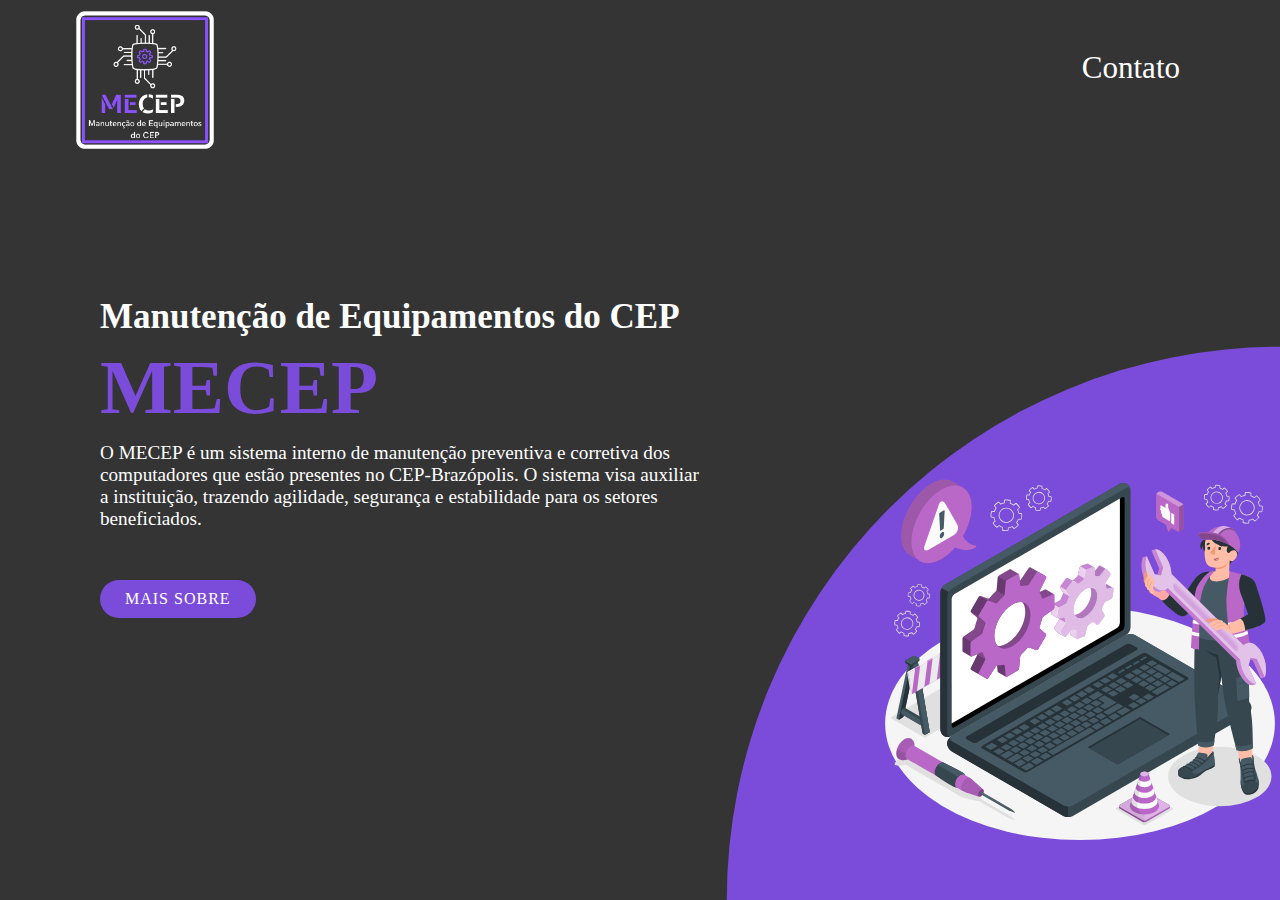
<file: index.html>
<!DOCTYPE html>
<html lang="en">
<head>
    <meta charset="UTF-8">
    <meta http-equiv="X-UA-Compatible" content="IE=edge">
    <meta name="viewport" content="width=device-width, initial-scale=1.0">
    <link rel="stylesheet" href="style.css">
     <link rel="icon" type="imagem/png" href="logo2.png" > 
    <title>Bem vindo ao MECEP</title>
    
</head>
<body>
    <section>
        <div class="circle"></div>
        <header>
            <a href="#"><img src="logo2.png" alt="logo" class="logo"></a>
            <nav class="navegation">
                <ul>
                    
                    <li><a class="ini" href="./linkcontatositecadastro.html">Contato</a></li>
                    
                
                </ul>
            </nav>
        </header>
        <div class="container">
            <div class="text">
                <h2 class="oii">Manutenção  de Equipamentos do CEP<br> <span> MECEP</span></h2>
                <big><p class="alinhamento"> O MECEP  é um sistema interno de manutenção preventiva e corretiva dos computadores que estão presentes no CEP-Brazópolis.
                    O sistema visa auxiliar a instituição, trazendo agilidade, segurança e estabilidade para os setores beneficiados. </p></big>
                <a class="maissobre" href="./maissobre.html"> MAIS SOBRE </a>
            </div>
        </div>
        
        <div class="boxing">
           
            <img src="comp.svg" alt="left-login image" class="img1">
           
        </div>
    </section>
</body>
</html>
</file>
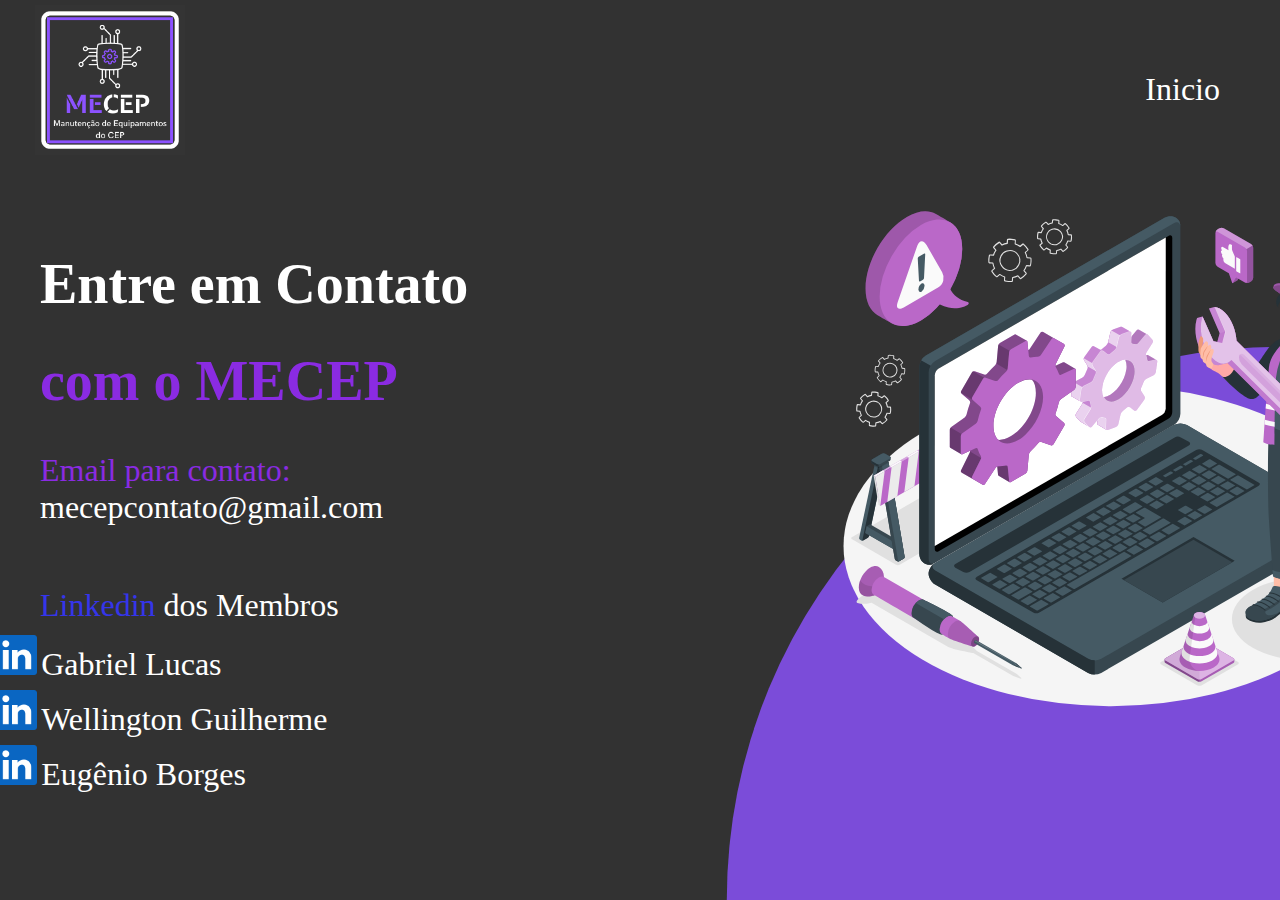
<file: linkcontatositecadastro.html>
<!DOCTYPE html>
<html lang="en">
<head>
    <meta charset="UTF-8">
    <meta http-equiv="X-UA-Compatible" content="IE=edge">
    <meta name="viewport" content="width=device-width, initial-scale=1.0">
    <link rel="stylesheet" href="stylecontatosite.css" rel="stylesheet">
    <link rel="icon" type="imagem/png" href="logo2.png"  >
    
    <title>Contato</title>
</head>
<body>
    <header>
        <a href="#"><img src="logo2.png" alt="logo" class="logo"></a>
        <div id="title">
           
        </div>

        <ul>
            <a href="./index.html"><li>Inicio</li></a>
         
        

        </ul>   
    </header>

    
    <main>
                <aside>
                    <h2>Entre em Contato</h2>
                    <h2> <span style="color:blueviolet;">com o MECEP</span> </h2>
                   <h1><span style="color:blueviolet;">Email para contato:</span><br>mecepcontato@gmail.com</h1><br>

<div class="circle"></div>
<div class="boxing">
           
            <img src="comp.svg" alt="left-login image" class="img1">
           
        </div>

                   <h1><span style="color:rgb(53, 53, 235);">Linkedin</span> dos Membros</h1>
                    <img src="link.png" class="img2">
                    <a href="https://www.linkedin.com/in/gabriel-bernardes-56b773252/">Gabriel Lucas</a><br><br>
                    <img src="link.png" class="img2">
                    <a href="https://www.linkedin.com/in/guilherme-santos-3343a7252/">Wellington Guilherme</a><br><br>
                    <img src="link.png" class="img2">
                    <a href="https://www.linkedin.com/in/eug%C3%AAnio-borges-76a437252/">Eugênio Borges</a><br><br><br>
        
                </aside>
        
                
            </main>
            
        </body>
        </html>
</file>
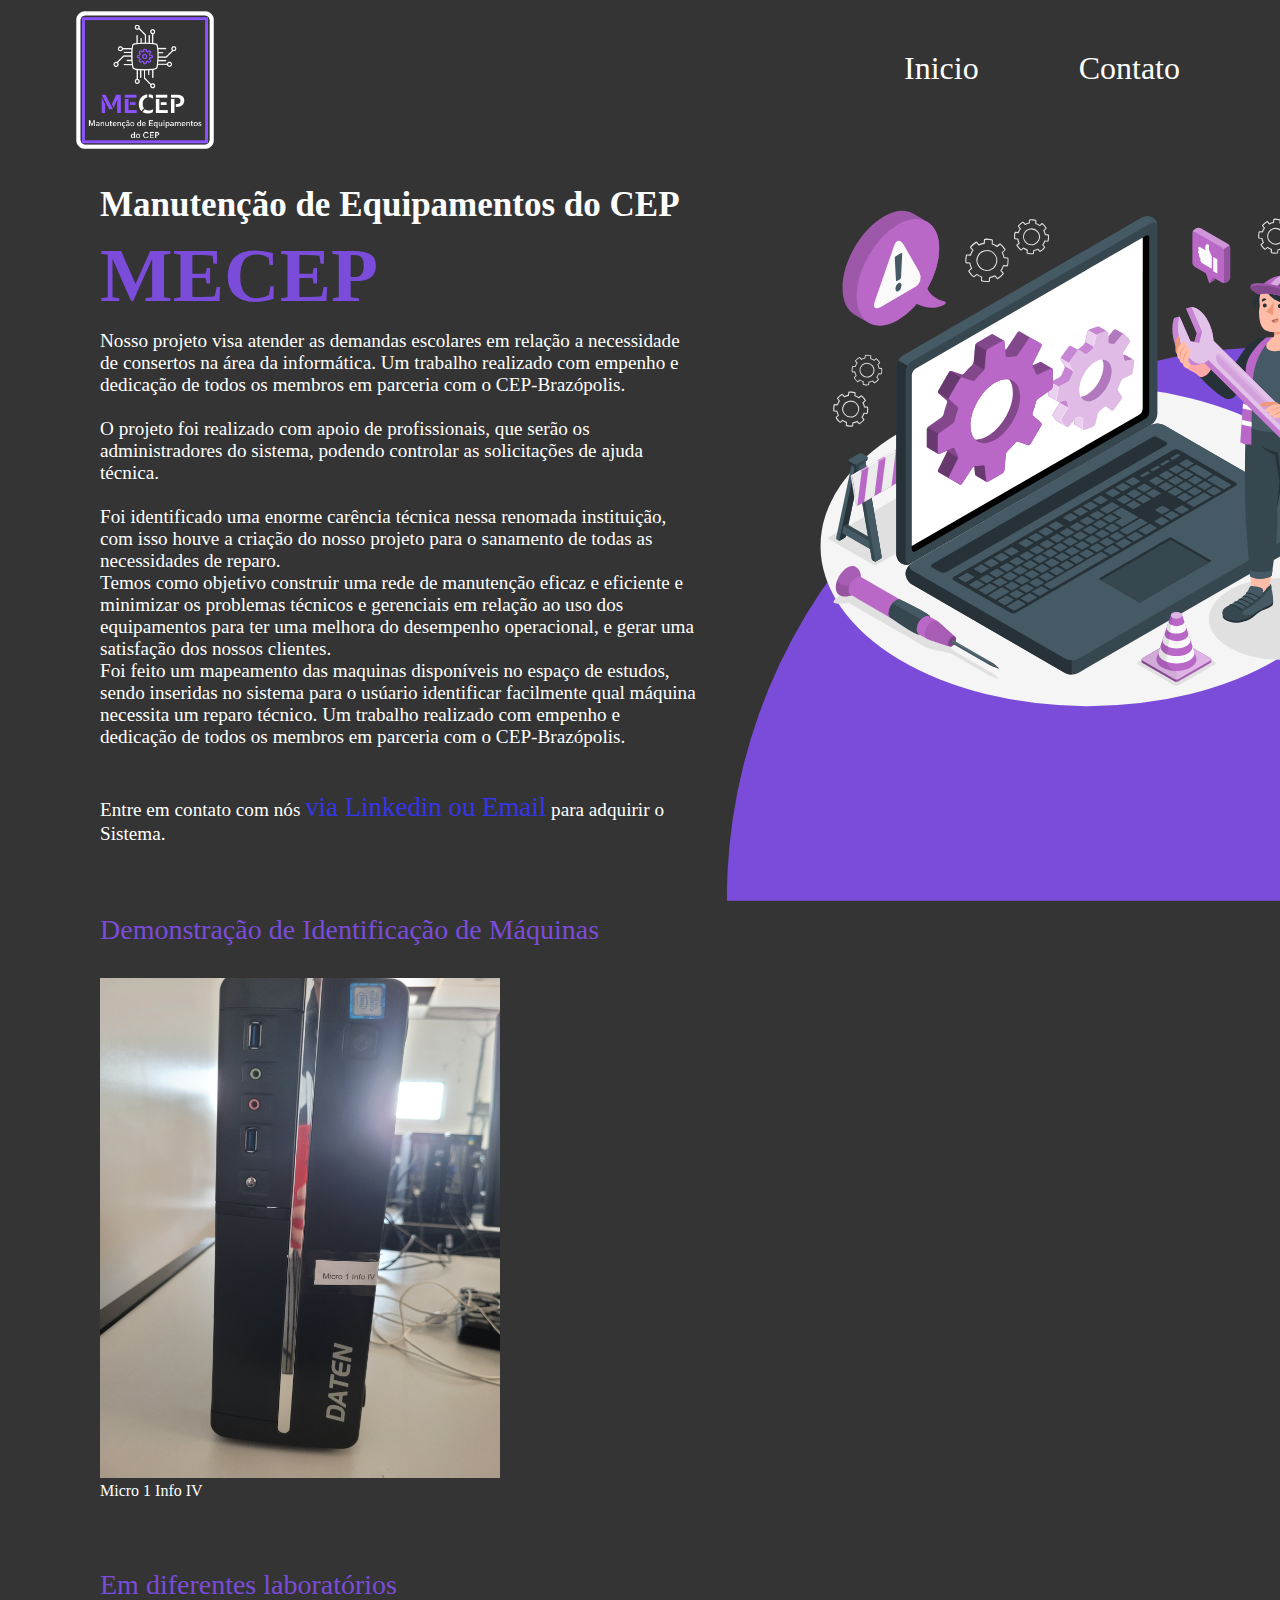
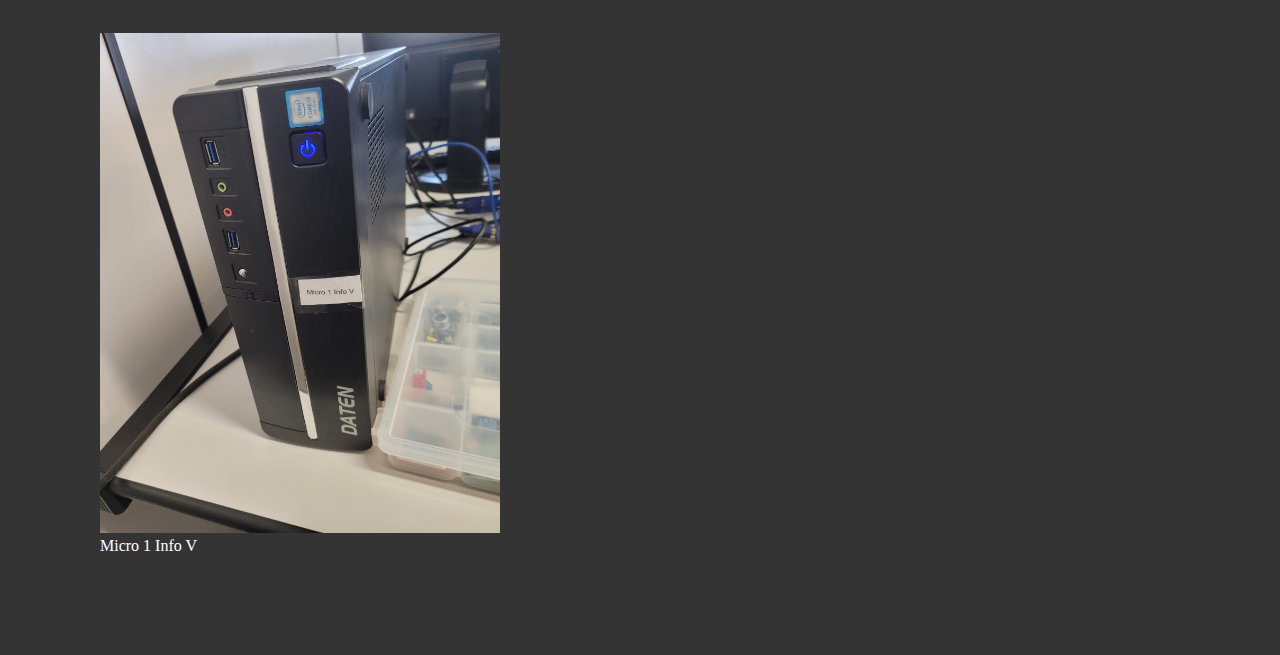
<file: maissobre.html>
<!DOCTYPE html>
<html lang="en">
<head>
    <meta charset="UTF-8">
    <meta http-equiv="X-UA-Compatible" content="IE=edge">
    <meta name="viewport" content="width=device-width, initial-scale=1.0">
    <link rel="stylesheet" href="maissobre.css">
     <link rel="icon" type="imagem/png" href="logo2.png"  >
    <title>Mais Sobre</title>
</head>
<body>
    <section>
        <div class="circle"></div>
        <header>
            <a href="#"><img src="logo2.png" alt="logo" class="logo"></a>
            <nav class="navegation">
                <ul>
                    <li><a class="ini" href="./index.html">Inicio</a></li>
                    <li><a class="ini" href="./linkcontatositecadastro.html">Contato</a></li>
                
                </ul>
            </nav>
        </header>
        <div class="boxing">
           
            <img src="comp.svg" alt="left-login image" class="img1">
           
        </div>
        <div class="container">
            <div class="text">
                <h2><br>Manutenção de Equipamentos do CEP </br><span> MECEP</span></h2>
                
                <big><p> Nosso projeto visa atender as demandas escolares em relação a necessidade de consertos na área da informática. Um trabalho realizado com empenho e dedicação de todos os membros em parceria com o CEP-Brazópolis.<br><br>
                 O projeto foi realizado com apoio de profissionais, que serão os administradores do sistema, podendo controlar as solicitações de ajuda técnica. <br><br>Foi identificado uma enorme carência técnica nessa renomada instituição, com isso houve a criação do nosso projeto para o sanamento de todas as necessidades de reparo.<br>
                 Temos como objetivo construir uma rede de manutenção eficaz e eficiente e minimizar os problemas técnicos e gerenciais em relação ao uso dos equipamentos
                  para ter uma melhora do desempenho operacional, e gerar uma satisfação dos nossos clientes.<br> Foi feito um mapeamento das maquinas disponíveis no espaço de estudos, sendo inseridas no sistema para o usúario identificar
                  facilmente qual máquina necessita um reparo técnico.
                    Um trabalho realizado com empenho e dedicação de todos os membros em parceria com o CEP-Brazópolis.<br><br><br>
                  Entre em contato com nós <span  style = "color:rgb(53, 53, 235)">via Linkedin ou Email</span> para adquirir o Sistema.


                </p></big>
                <p class="inf"><br><br><br><span>Demonstração de Identificação de Máquinas<br><br></span></p>

                <img src="info4.jpg"  style="width:400px;height:500px;"  class="img2">
                <p class="inf4">Micro 1 Info IV</p>

                <p class="inf"><br><br><br><span>Em diferentes laboratórios<br><br></span></p>

                <img src="info5.jpg"  style="width:400px;height:500px;"  class="img2">
                <p class="inf4">Micro 1 Info V</p>
                   
                   
            </div>
        </div>
       
       
    </section>
</body>
</html>
</file>
<file: style.css>
*{
    margin: 0;
    padding: 0;
    box-sizing: border-box;
}

section{
    position: relative;
    width: 100%;
    min-height: 100vh;
    padding: 100px;
    background:#343434;
    display: flex;
    align-items: center;
    justify-content:space-between;
    overflow: hidden;

}


.circle{
    position: absolute;
    top: 0;
    left: 0;
    width: 100%;
    height: 100%;
    background-color: #7b4cd9;
    clip-path: circle(50% at bottom right);
}
a:hover{
    color: rgb(132, 14, 201);
    transition: 0.3s all;
}

    header{
        position: absolute;
        top: 0;
        left: 0;
        width:100%;
        padding: 40px 100px;
        display: flex;
        align-items: center;
        justify-content: space-between;
    
    }

    header .logo{
        position: relative;
        max-width: 150px;
        margin-top: -35px;
        margin-left: -30px;
    
    }

    header .navegation ul{
        position: relative;
        display: flex;
        margin-top: -50px;
    }

    header .navegation li{
        list-style: none;
    }

    header .navegation li a{
        color: #fff;
        display: inline-block;
        text-decoration: none;
        font-weight: 500;
        font-size: 31px;
        margin-left: 100px;
    
    }

    .container{
        position: relative;
        width: 100%;
        display: flex;
        align-items: center;
        justify-content: space-between;
    }

    .container .text{
        position: relative;
        max-width: 600px;
        margin-right: 20px;
    }

    .container .text h2{
        color: #fff;
        font-size: 35px;
        margin-bottom: 5px;
        line-height: 2em;
        font-weight: 30px;
    }

    .container .text h2 span{
        font-size: 2.2em;
        color: #7b4cd9;
    }

    .container .text p{
        color: #fff;
    }

    .container .text a{
        display:inline-block ;
        margin-top: 50px;
        padding: 10px 25px;
        background-color: #7b4cd9;
        color: #fff;
        font-weight: 500;
        text-decoration: none;
        letter-spacing: 1px; 
        border-radius: 40px;
        transition: 0.3s ease-in-out;
    }

    .container .text a:hover{
        transform: translateY(-10px);
    }

    .icons{
        position: absolute;
        bottom: 40px;
        left: 100px;
        display: flex;
        align-items: center;
        justify-content: center;
    }

    .icons li{
        list-style: none;

    }

    .icons li a{
        display: inline-block;
        width: 50px;
        height: 50px;
        border-radius: 50%;
        background: #222;
        margin-left: 45px;
        display: flex;
        align-items: center;
        justify-content: center;
        transition: 0.3s ease-in-out;
    }

    .icons li a:hover{
        background: #7b4cd9;
        transform: translateY(-10px);
    }

    .icons li a img{
        transform: scale(0.5);
        filter: invert(1);
    }

.boxing{
    position: absolute;
    right: 0;
    bottom: 40px;
}
.boxing img{
    width: 400px;
}
@media only screen and (min-width: 300px) and (max-width: 500px){
    header .logo{
        width: 75px;
        margin-left: -100px;
}

header .navegation ul{
    width: 30px;
    margin-left: -100px;
}
.container .text{
   width: 7px ;
   font-size: 15px;
   margin-left: 2px;
}


.container .text h2{
    width: 1300px;
    font-size: 13px;
    margin-top: 10px;
}
.boxing{

   width: 10px;
   margin-right: 160px;
   margin-top: -100px;

}

.text{
    width: 100px;
}
.circle{
    width: 200px;
    margin-left: 150px;
    margin-top: -330px;
}
.container{
    margin-left: -80px;
}
a .maissobre{
    margin-right: 1000px;
    width: 1px;
}
.boxing .img1{
    width: 160px;   
}

.img1{
    margin-top: -3600%;
    position: absolute;

}

.circle{
    margin-top: -200px; 
    width: 0;   
}
}

a.ini:hover{
    color: rgb(132, 14, 201);
    transition: 0.3s all;
}
</file>
<file: stylecontatosite.css>
body{
    background-color: rgb(50,50,50 );
    color: white;
    font-family: poppinsregular;
    max-width: 1200px;
    margin: 0 auto;
    padding: 15px;
}

header{
    display: flex;
    flex-direction: row;
    justify-content: space-between;
    align-items: center;
}
 header .logo{
        position: relative;
        max-width: 150px;
        margin-top: -10px;
        margin-left: -5px;
    
    }
#title{
    flex-direction: column;
    line-height: 10px;
}

.boxing{
    position: absolute;
    right: 0;
    bottom: 40px;
    z-index: 5;
}


.boxing img{
    width: 400px;
    margin-top: 14%;
    position: fixed;
    z-index: 1;
    top: 0;
    left: 14%;
    width: 80%;
    height: 61%;
}

.circle{
    position: fixed;
    z-index: 1;
    top: 0;
    left: 0;
    width: 100%;
    height: 100%;
    background-color: #7b4cd9;
    clip-path: circle(50% at bottom right);


}

li{
    display: inline-block;
    margin: 20px;
}

a{
    color: white;
    text-decoration: none   ;
    font-size: 300px;
}

a:hover{
    color: rgb(132, 14, 201);
    transition: 0.3s all;
}

#inscreva-se-btn{
    border: 2px solid rgb(132, 14, 201);
    padding: 10px;
    border-radius: 15px;
}

#inscreva-se-btn:hover{
    background-color: rgb(132, 14, 201);
    color: white;
}

h1{
    font-weight: 500;
}

main{
    display: flex;
    flex-direction: row;
    margin-top: 50px;
}

h2{
    font-size: 56px;
    line-height:50px;
    font-family: poppinsmedium;
}

span{
    color: rgb(132, 14, 201);

}

p{
    line-height: 20px;
    max-width: 500px;
    font-family: poppinslight;
}

img{
    width: 300px;
    margin-left: 420px;
    margin-top: 40px;
}

form{
    display: flex;
    flex-direction: column;
    width: 70%;
}

form [type="submit"]{
    height: 50px;
    width: 70%;
    background-color: rgb(132, 14, 201);
    color: white;
    font-weight: bold;

    
}
form [type="submit"]:hover{
    cursor: pointer;
}

select{
    height: 40px;
    width: 65%;
    background-color: rgb(50, 50, 50);
    color: white;
    font-weight: bold;
    border-radius: 20px;

}

input{
    margin-top: 20px;
    height: 20px;
    padding: 15px;
    border-radius: 20px;
    border: none;
    font-size: 15px;
}

h3{
    font-size: xx-large;
    margin-top: -15px;
    
}

img.img2{
width: 40px;
    margin-left: -10%;
    margin-top: -30%;
}

a{
font-size: xx-large;
}
@media only screen and (min-width: 300px) and (max-width: 500px){
    
.asidezin{
    width: -0px;
    font-size: -10px !important;
    
}

img{
    width: 0px;
}
}
</file>
<file: maissobre.css>
*{
    margin: 0;
    padding: 0;
    box-sizing: border-box;
}

section{
    position: relative;
    width: 100%;
    min-height: 100vh;
    padding: 100px;
    background:#343434;
    display: flex;
    align-items: center;
    justify-content:space-between;
    overflow: hidden;

}

.circle{
    position: fixed;
    z-index: 1;
    top: 0;
    left: 0;
    width: 100%;
    height: 100%;
    background-color: #7b4cd9;
    clip-path: circle(50% at bottom right);


}

    header{
        position: absolute;
        top: 0;
        left: 0;
        width:100%;
        padding: 40px 100px;
        display: flex;
        align-items: center;
        justify-content: space-between;
    
    }

    header .logo{
        position: relative;
        max-width: 150px;
        margin-top: -35px;
        margin-left: -30px;
    
    }

    header .navegation ul{
        position: relative;
        display: flex;
        margin-top: -50px;
    }

    header .navegation li{
        list-style: none;
    }

    header .navegation li a{
        color: #fff;
        display: inline-block;
        text-decoration: none;
        font-weight: 500;
        font-size: 32px;
        margin-left: 100px;
    
    }

    .container{
        position: relative;
        width: 100%;
        display: flex;
        align-items: center;
        justify-content: space-between;
    }

    .container .text{
        position: relative;
        max-width: 600px;
        margin-right: 20px;
    }

    .container .text h2{
        color: #fff;
        font-size: 35px;
        margin-bottom: 5px;
        line-height: 2em;
        font-weight: 30px;
    }

    .container .text h2 span{
        font-size: 2.2em;
        color: #7b4cd9;
    }

    .container .text p{
        color: #fff;
    }

    .container .text a{
        display:inline-block ;
        margin-top: 50px;
        padding: 10px 25px;
        background-color: #7b4cd9;
        color: #fff;
        font-weight: 500;
        text-decoration: none;
        letter-spacing: 1px; 
        border-radius: 40px;
        transition: 0.3s ease-in-out;
    }

    .container .text a:hover{
        transform: translateY(-10px);
    }

    .icons{
        position: absolute;
        bottom: 40px;
        left: 100px;
        display: flex;
        align-items: center;
        justify-content: center;
    }

    .icons li{
        list-style: none;

    }

    .icons li a{
        display: inline-block;
        width: 50px;
        height: 50px;
        border-radius: 50%;
        background: #222;
        margin-left: 45px;
        display: flex;
        align-items: center;
        justify-content: center;
        transition: 0.3s ease-in-out;
    }

    .icons li a:hover{
        background: #7b4cd9;
        transform: translateY(-10px);
    }

    .icons li a img{
        transform: scale(0.5);
        filter: invert(1);
    }

.boxing{
    position: absolute;
    right: 0;
    bottom: 40px;
    z-index: 5;
}


.boxing img{
    width: 400px;
    margin-top: 14%;
    position: fixed;
    z-index: 1;
    top: 0;
    left:45%;
    width: 80%;
    height: 61%;
}

p{
font: roboto;

}

.inf{
    font-size: 20px;
}
span{
    font-size: 1.4em;
        color: #7b4cd9;
}


a.ini:hover{
    color: rgb(132, 14, 201);
    transition: 0.3s all;
}
</file>
